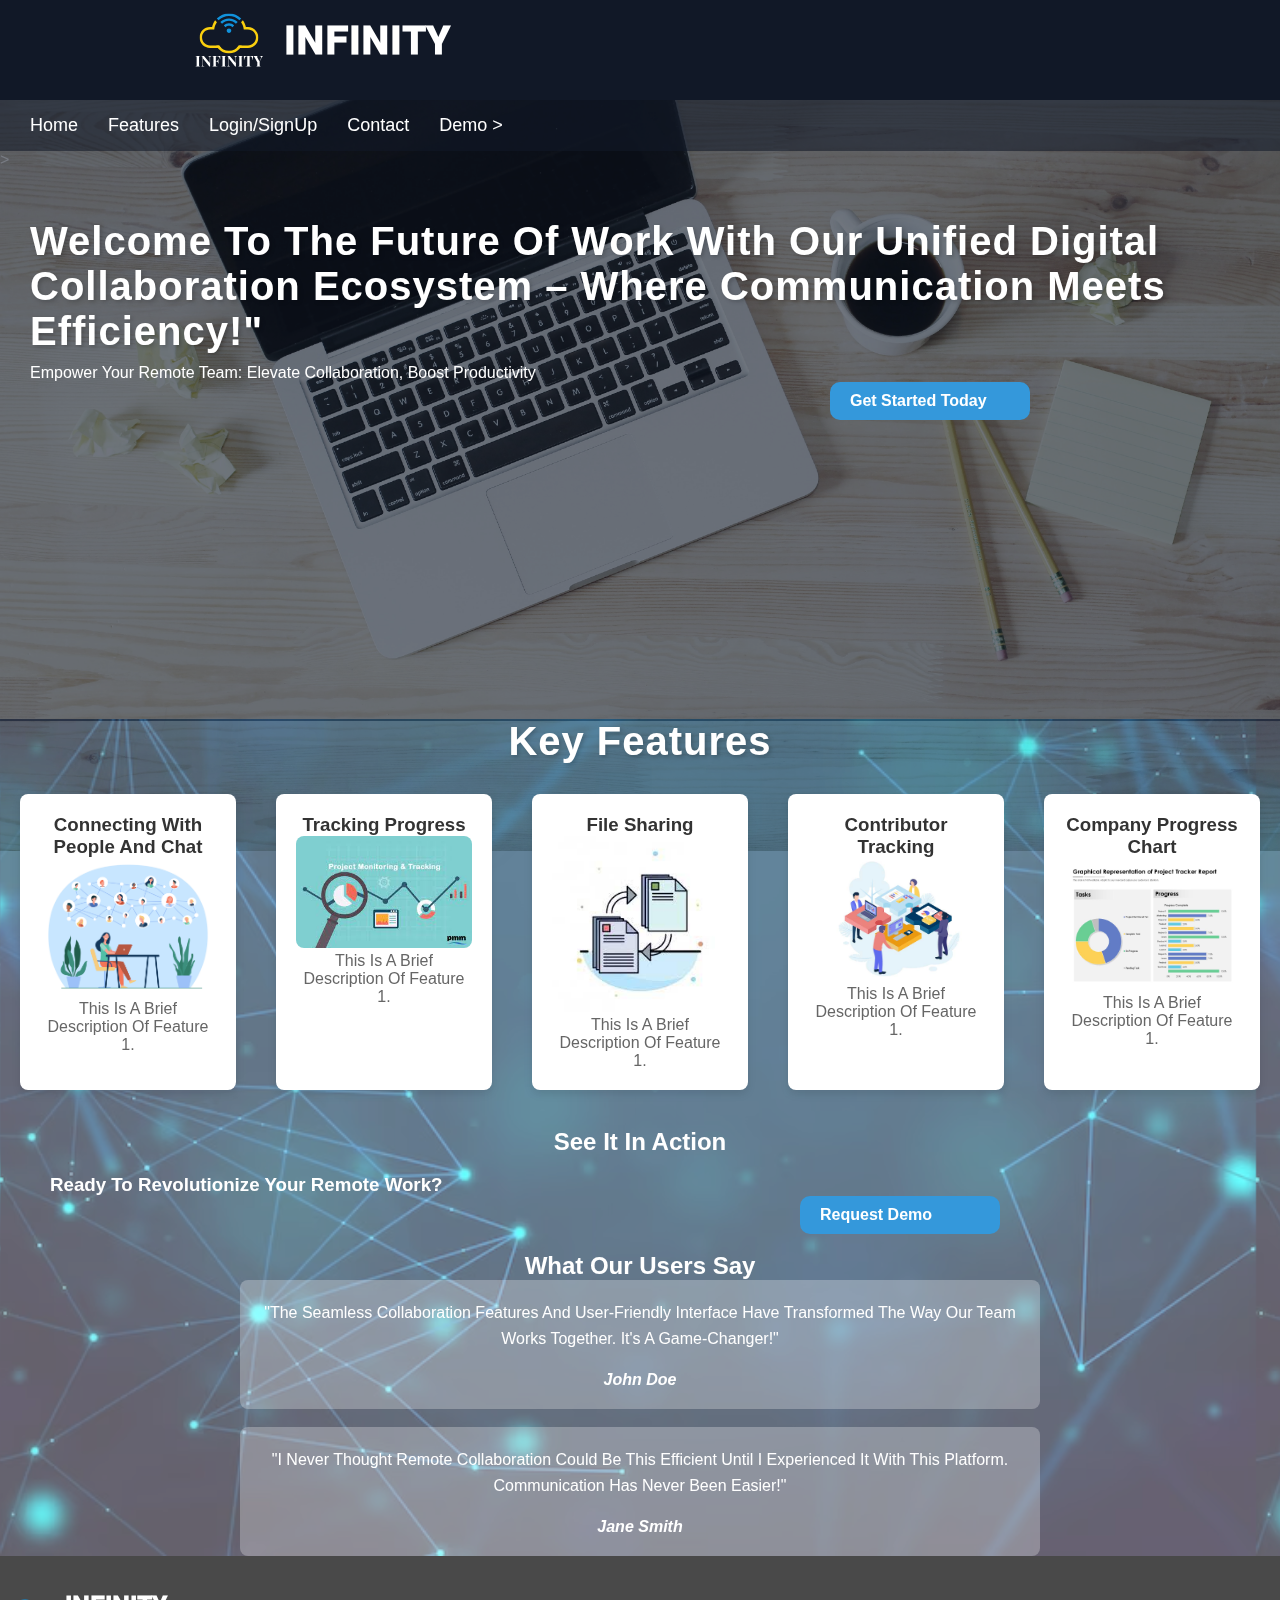
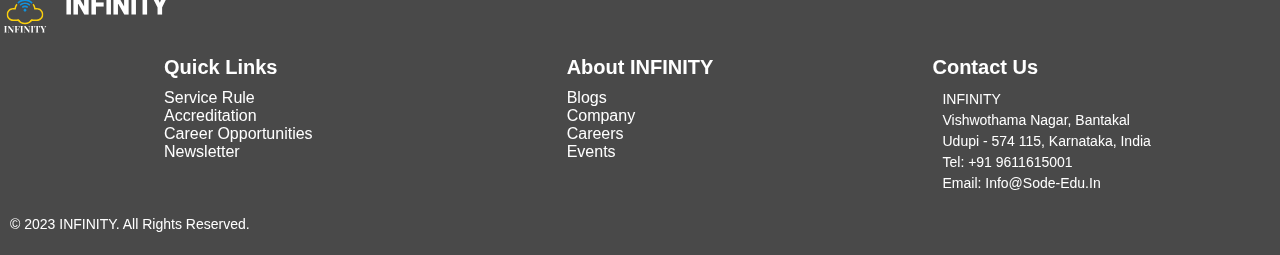
<file: index.html>
<!DOCTYPE html>
<html lang="en">

<head>
    <meta charset="UTF-8">
    <meta name="viewport" content="width=device-width, initial-scale=1.0">
    <title>Your Digital Collaboration Ecosystem</title>
    <link rel="stylesheet" href="stylemain.css" />
    
    <link rel="stylesheet" href="https://cdnjs.cloudflare.com/ajax/libs/font-awesome/6.4.2/css/all.min.css" integrity="sha512-z3gLpd7yknf1YoNbCzqRKc4qyor8gaKU1qmn+CShxbuBusANI9QpRohGBreCFkKxLhei6S9CQXFEbbKuqLg0DA==" crossorigin="anonymous" referrerpolicy="no-referrer" />
</head>

<body>

    <!-- Header Section -->
    <header>
        <div class="clgname">
            <img src="logo-transparent-svg.svg" height="100" id="logo">
            <div id="name">
              <div class="hero-content" style="margin-top:20px;font-size:25px">
          <h2>𝐈𝐍𝐅𝐈𝐍𝐈𝐓𝐘</h2> 
              </div>
        </div>
        </div>
       
        <div class="first" style="align-content:right">
            <nav id="first-bar">
                <ul>
                    <li><a href=""><i class="fa-brands fa-instagram"></i></a></li>
                    <li><a href="mailto:info@sode-edu.in" target="_blank"><i class="fa fa-envelope"></i></a></li>
                    <li><a href="https://www.facebook.com/officialsmvitm" ><i class="fa-brands fa-facebook"></i></a></i></li>
                    <li><a href="https://twitter.com/SmvitM" target="_blank"><i class="fa-brands fa-twitter"></i></i></a></li>
                </ul>
            </nav>
        </div>
        
        
    </header>
    <section class="collegename">
        
      <nav id="pages">
        <ul>
            <li><a href="./home.html">Home</a></li>
            <li><a href="">Features</a></li>
           <li><a href="login.html">Login/SignUp</a></li>
            <li><a href="#contact">Contact</a></li>
            <li><a href="#demo">Demo ></a></li>
        </ul>
    </nav>
        
       
       </section>

    <!-- Hero Section -->
    <section id="about-section">
        <div id="video"></div>
        <div class="background-container"></div>> 
        <div id="About">
            <h1>Welcome to the Future of Work with Our Unified Digital Collaboration Ecosystem – Where Communication Meets Efficiency!"</h1>
            <p>Empower Your Remote Team: Elevate Collaboration, Boost Productivity</p>
            <a href="#cta" class="rounded-button">Get Started Today</a>
        </div>
    </section>
    

    
<section  id="feature">
    
    <center><h1>Key Features</h1></center>
    <div id="features">
        <div class="card">
            <h3>Connecting with People and Chat  </h3>
            <img src="chat.jpg">
            <p>This is a brief description of feature 1.</p>
          </div>
          <div class="card">
            <h3>Tracking Progress</h3>
            <img src="track1.jpeg">
            <p>This is a brief description of feature 1.</p>
          </div>
          <div class="card">
            <h3>File Sharing</h3>
            <img src="file share.jpeg">
            <p>This is a brief description of feature 1.</p>
          </div>
          <div class="card">
            <h3>Contributor Tracking</h3>
            <img src="img5.jpg">
            <p>This is a brief description of feature 1.</p>
          </div>
          <div class="card">
            <h3>Company Progress Chart</h3>
            <img src="track.jpg">
            <p>This is a brief description of feature 1.</p>
          </div>
        </div>
        <br>
        <section id="demo">
           <center><h2>See It in Action</h2></center> 
        <br>
            <h3 style="margin-left:50px">Ready to Revolutionize Your Remote Work?</h3>
            <a href="#demo" class="rounded-button">Request Demo</a>
        
    </section>

 <br>
        <section>
            <center><h2>What Our Users Say</h2></center>
            <div class="swiper-container">
                <div class="swiper-wrapper">
                    <!-- Testimonial 1 -->
                    <div class="swiper-slide">
                        <p class="testimonial-text">"The seamless collaboration features and user-friendly interface have transformed the way our team works together. It's a game-changer!"</p>
                        <p class="testimonial-author">John Doe</p>
                    </div>
                    <br>
    
                    <!-- Testimonial 2 -->
                    <div class="swiper-slide">
                        <p class="testimonial-text">"I never thought remote collaboration could be this efficient until I experienced it with this platform. Communication has never been easier!"</p>
                        <p class="testimonial-author">Jane Smith</p>
                    </div>
    
                    <!-- Add more testimonials as needed -->
    
                </div>
                <!-- Add Pagination -->
                <div class="swiper-pagination"></div>
                <!-- Add Navigation -->
                <div class="swiper-button-next"></div>
                <div class="swiper-button-prev"></div>
            </div>
        </section>
   
</section>

<footer>
    <div style="width:50px;display:flex;margin-right:270px;">
        <img src="logo-transparent-svg.svg" height="100" id="logo" style="size: 10px;">
        <div>
          <div  style="font-size:16px;margin-top: 16px;">
      <h2>𝐈𝐍𝐅𝐈𝐍𝐈𝐓𝐘</h2> 
          </div>
    </div>
    </div>
    <div class="foot">
        
        <!-- Quick Links -->
        <div>
            <h4>Quick Links</h4>
            <ul>
                <li><a href="#">Service Rule</a></li>
                <li><a href="#">Accreditation</a></li>
                <li><a href="#">Career Opportunities</a></li>
                <li><a href="#">Newsletter</a></li>
            </ul>
        </div>

        <!-- Useful Info -->
        <div>
            <h4>About INFINITY</h4>
            <ul>
                <li><a href="">Blogs</a></li>
                <li><a href="">Company</a></li>
                <li><a href="">Careers</a></li>
                <li><a href="">Events</a></li>
               
                <!-- Add other list items -->
            </ul>
        </div>

        <!-- Contact Us -->
        <div>
            <h4>Contact Us</h4>
            <p class="text-sm">
                INFINITY<br>
                Vishwothama Nagar, Bantakal<br>
                Udupi - 574 115, Karnataka, India<br>
                Tel: +91 9611615001<br>
                Email: info@sode-edu.in
            </p>
            <!-- Add social media icons and search form -->
        </div>
    </div>

    <!-- Copyright and Powered By -->
    <div style="margin-top: 20px;">
        <div class="text-sm">
            © 2023 INFINITY. All Rights Reserved.
        </div>
    </div>
</footer>
<script>
    var swiper = new Swiper('.swiper-container', {
        slidesPerView: 1,
        spaceBetween: 30,
        navigation: {
            nextEl: '.swiper-button-next',
            prevEl: '.swiper-button-prev',
        },
        pagination: {
            el: '.swiper-pagination',
            clickable: true,
        },
    });
</script>

</body>

</html>
</file>
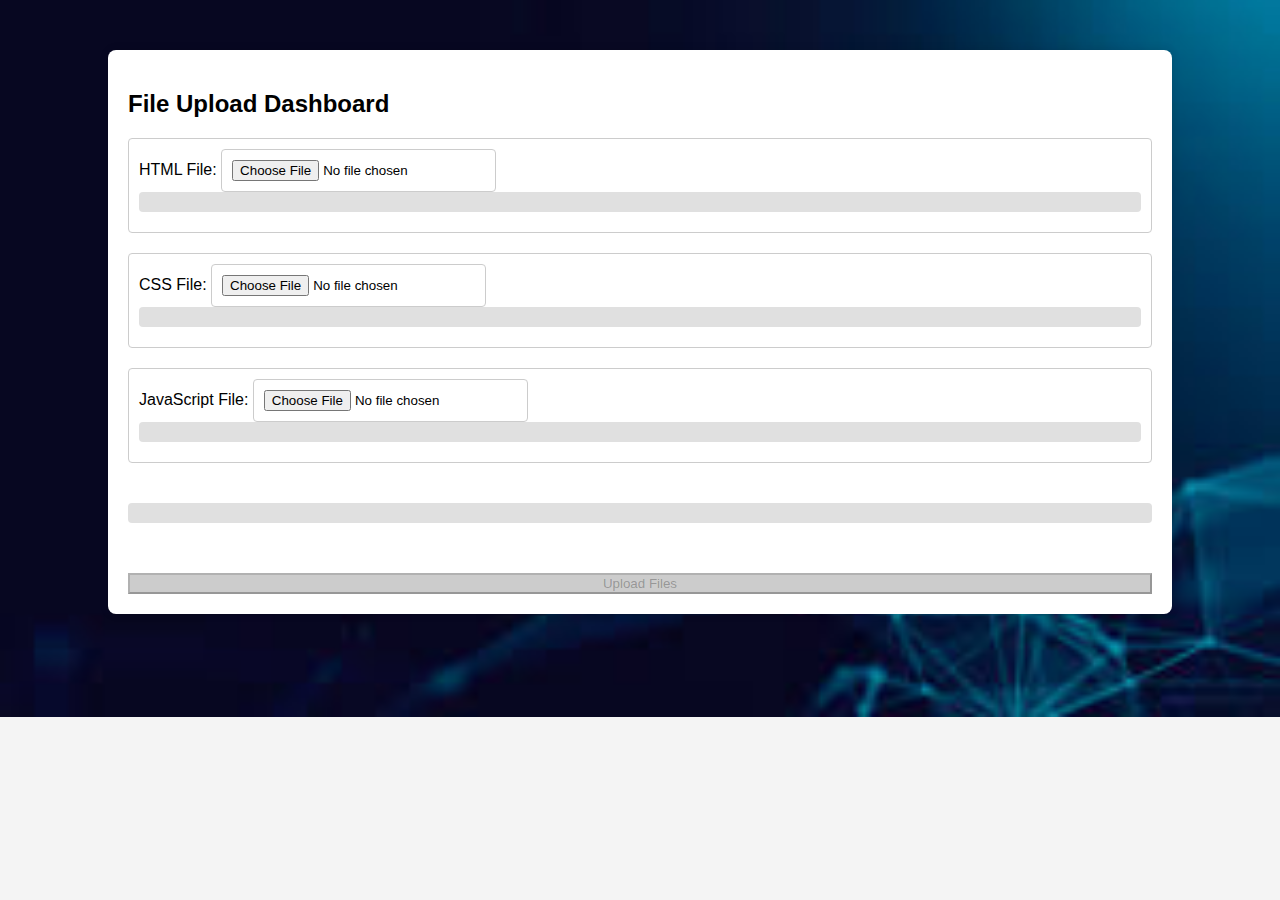
<file: dash.html>
<!DOCTYPE html>
<html lang="en">
<head>
  <meta charset="UTF-8">
  <meta name="viewport" content="width=device-width, initial-scale=1.0">
  <title>File Upload Dashboard</title>
  <style>
    /* ... (previous styles remain unchanged) */
body {
      font-family: Arial, sans-serif;
      margin: 0;
      padding: 0;
      background-color: #f4f4f4;
      background-image: url("imgbck.jpeg");
      background-size:cover; /* Adjust as needed */
    background-repeat: no-repeat;
   
    }

    #dashboard {
      width: 80%;
      margin: 50px auto;
      background-color: #fff;
      padding: 20px;
      border-radius: 8px;
      box-shadow: 0 0 10px rgba(0, 0, 0, 0.1);
    }

    #uploadForm {
      display: flex;
      flex-direction: column;
      gap: 20px;
    }

    .fileInput {
      padding: 10px;
      border: 1px solid #ccc;
      border-radius: 4px;
    }

    .progress-bar {
      height: 20px;
      background-color: #e0e0e0;
      border-radius: 4px;
      overflow: hidden;
      margin-bottom: 10px;
    }

    .progress {
      height: 100%;
      width: 0;
      background-color: #4caf50;
      border-radius: 4px;
      transition: width 0.3s;
    }

    #total-progress {
      height: 20px;
      background-color: #e0e0e0;
      border-radius: 4px;
      overflow: hidden;
      margin-top: 20px;
    }

    #total-progress .progress {
      height: 100%;
      width: 0;
      background-color: #4caf50;
      border-radius: 4px;
      transition: width 0.3s;
    }

    #complete-message {
      margin-top: 10px;
      text-align: center;
      font-weight: bold;
      color: #4caf50;
    }
    .progress-bar.error {
      background-color: #ff5252; /* Red color for error */
    }

    button:disabled {
      background-color: #cccccc;
      cursor: not-allowed;
    }

  </style>
</head>
<body>

  <div id="dashboard">
    <h2>File Upload Dashboard</h2>

    <form id="uploadForm">
      <div class="fileInput">
        <label for="htmlFile">HTML File:</label>
        <input type="file" id="htmlFile" class="fileInput" />
        <div class="progress-bar">
          <div class="progress" id="htmlProgress"></div>
        </div>
      </div>

      <div class="fileInput">
        <label for="cssFile">CSS File:</label>
        <input type="file" id="cssFile" class="fileInput" />
        <div class="progress-bar">
          <div class="progress" id="cssProgress"></div>
        </div>
      </div>

      <div class="fileInput">
        <label for="jsFile">JavaScript File:</label>
        <input type="file" id="jsFile" class="fileInput" />
        <div class="progress-bar">
          <div class="progress" id="jsProgress"></div>
        </div>
      </div>

      <div id="total-progress">
        <div class="progress" id="totalProgress"></div>
      </div>

      <div id="complete-message"></div>

      <button type="button" onclick="uploadFiles()" id="uploadButton" disabled>Upload Files</button>
    </form>
  </div>

  <script>
    function uploadFiles() {
      // Reset error styles
      resetErrorStyles();

      // Check if all files are selected
      const htmlFile = document.getElementById('htmlFile');
      const cssFile = document.getElementById('cssFile');
      const jsFile = document.getElementById('jsFile');

      if (!htmlFile.files.length || !cssFile.files.length || !jsFile.files.length) {
        handleUploadError();
        return;
      }

      // Logic to upload files and update progress bars
      // For demonstration purposes, I'm just setting progress bars to 100%
      document.getElementById('htmlProgress').style.width = '100%';
      document.getElementById('cssProgress').style.width = '100%';
      document.getElementById('jsProgress').style.width = '100%';
      document.getElementById('totalProgress').style.width = '100%';

      // Display completion message
      document.getElementById('complete-message').innerText = 'Upload completed!';
    }

    function handleUploadError() {
      // Handle case where not all files are selected
      document.getElementById('complete-message').innerText = 'Task not completed. Please select all files.';
      document.getElementById('htmlProgress').classList.add('error');
      document.getElementById('cssProgress').classList.add('error');
      document.getElementById('jsProgress').classList.add('error');
    }

    function resetErrorStyles() {
      // Reset error styles
      document.getElementById('htmlProgress').classList.remove('error');
      document.getElementById('cssProgress').classList.remove('error');
      document.getElementById('jsProgress').classList.remove('error');
      document.getElementById('complete-message').innerText = '';
    }

    // Enable the "Upload Files" button when all files are selected
    document.getElementById('htmlFile').addEventListener('change', enableUploadButton);
    document.getElementById('cssFile').addEventListener('change', enableUploadButton);
    document.getElementById('jsFile').addEventListener('change', enableUploadButton);

    function enableUploadButton() {
      const htmlFile = document.getElementById('htmlFile');
      const cssFile = document.getElementById('cssFile');
      const jsFile = document.getElementById('jsFile');
      const uploadButton = document.getElementById('uploadButton');

      if (htmlFile.files.length && cssFile.files.length && jsFile.files.length) {
        uploadButton.disabled = false;
      } else {
        uploadButton.disabled = true;
      }

      // Reset error styles when files are selected
      resetErrorStyles();
    }
  </script>

</body>
</html>
</file>
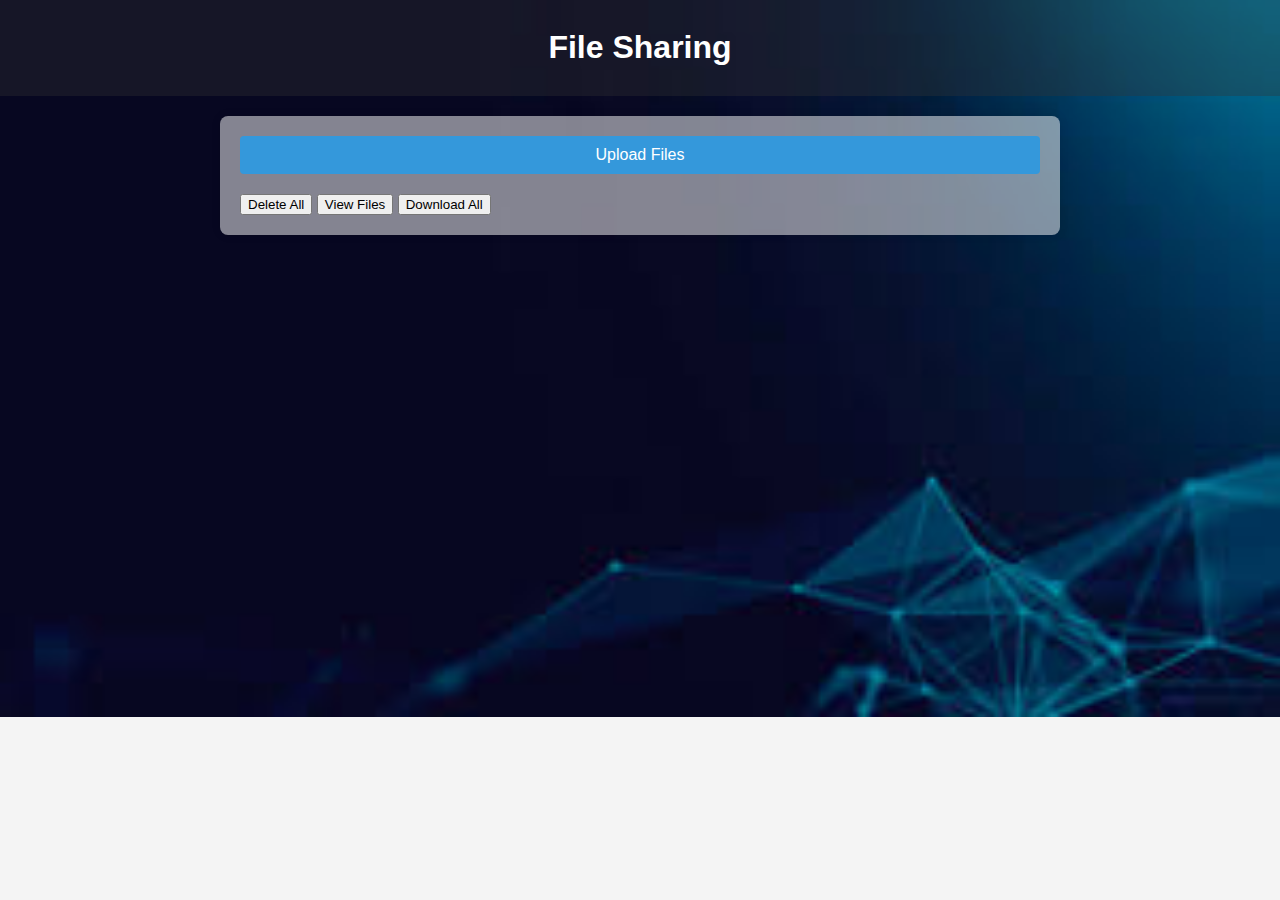
<file: file.html>
<!DOCTYPE html>
<html lang="en">
<head>
    <meta charset="UTF-8">
    <meta name="viewport" content="width=device-width, initial-scale=1.0">
    <title>File Sharing Dashboard</title>
    <style>
        body {
            font-family: Arial, sans-serif;
            margin: 0;
            padding: 0;
            background-color: #f4f4f4;
            background-image: url("imgbck.jpeg");
            background-size:cover; /* Adjust as needed */
    background-repeat: no-repeat;
    background-image: -moz-radial-gradient(1);
        }

        header {
            background-color: #33333358;
            color: #fff;
            padding: 8px;
            text-align: center;
        }

        main {
            max-width: 800px;
            margin: 20px auto;
            padding: 20px;
            background-color: #ffffff81;
            border-radius: 8px;
            box-shadow: 0 0 10px rgba(0, 0, 0, 0.1);
        }

        #fileInput {
            display: none;
        }

        label {
            display: block;
            background-color: #3498db;
            color: #fff;
            padding: 10px;
            text-align: center;
            border-radius: 4px;
            cursor: pointer;
        }

        #fileList {
            margin-top: 20px;
        }

        .file-item {
            margin-bottom: 10px;
            padding: 10px;
            background-color: #ecf0f1;
            border-radius: 4px;
            display: flex;
            justify-content: space-between;
            align-items: center;
        }

        .file-item span {
            flex: 1;
            margin-right: 10px;
        }

        .delete-btn {
            background-color: #e74c3c;
            color: #fff;
            padding: 5px 10px;
            border: none;
            border-radius: 4px;
            cursor: pointer;
        }
    </style>
</head>
<body>
    <header>
        <h1>File Sharing</h1>
    </header>
    <main>
        <input type="file" id="fileInput" multiple onchange="handleFiles(this.files)">
        <label for="fileInput">Upload Files</label>
        <div id="fileList"></div>
        <button onclick="deleteAllFiles()">Delete All</button>
        <button onclick="viewFiles()">View Files</button>
        <button onclick="downloadFiles()">Download All</button>
    </main>
    <script>
        // Function to handle file uploads
        function handleFiles(files) {
            const fileListContainer = document.getElementById('fileList');
            
            // Get existing files from local storage or initialize an empty array
            const existingFiles = JSON.parse(localStorage.getItem('uploadedFiles')) || [];

            for (const file of files) {
                const fileId = Date.now(); // Generate a unique ID for each file

                // Store file information in local storage
                existingFiles.push({ id: fileId, name: file.name });
                localStorage.setItem('uploadedFiles', JSON.stringify(existingFiles));

                // Create HTML elements for the file
                const fileItem = document.createElement('div');
                fileItem.classList.add('file-item');

                const fileName = document.createElement('span');
                fileName.textContent = file.name;

                const deleteBtn = document.createElement('button');
                deleteBtn.textContent = 'Delete';
                deleteBtn.classList.add('delete-btn');
                deleteBtn.addEventListener('click', () => {
                    // Remove the file from local storage
                    const updatedFiles = existingFiles.filter(f => f.id !== fileId);
                    localStorage.setItem('uploadedFiles', JSON.stringify(updatedFiles));

                    // Remove the file item from the UI
                    fileListContainer.removeChild(fileItem);
                });

                fileItem.appendChild(fileName);
                fileItem.appendChild(deleteBtn);
                fileListContainer.appendChild(fileItem);
            }
        }

        // Function to load existing files from local storage on page load
        function loadExistingFiles() {
            const fileListContainer = document.getElementById('fileList');
            const existingFiles = JSON.parse(localStorage.getItem('uploadedFiles')) || [];

            for (const file of existingFiles) {
                const fileItem = document.createElement('div');
                fileItem.classList.add('file-item');

                const fileName = document.createElement('span');
                fileName.textContent = file.name;

                const deleteBtn = document.createElement('button');
                deleteBtn.textContent = 'Delete';
                deleteBtn.classList.add('delete-btn');
                deleteBtn.addEventListener('click', () => {
                    const updatedFiles = existingFiles.filter(f => f.id !== file.id);
                    localStorage.setItem('uploadedFiles', JSON.stringify(updatedFiles));
                    fileListContainer.removeChild(fileItem);
                });

                fileItem.appendChild(fileName);
                fileItem.appendChild(deleteBtn);
                fileListContainer.appendChild(fileItem);
            }
        }

        // Load existing files on page load
        window.addEventListener('load', loadExistingFiles);

        // Function to delete all files
        function deleteAllFiles() {
            localStorage.removeItem('uploadedFiles');
            const fileListContainer = document.getElementById('fileList');
            fileListContainer.innerHTML = ''; // Clear the file list
        }

        // Function to view files (open in new window/tab)
        function viewFiles() {
            const existingFiles = JSON.parse(localStorage.getItem('uploadedFiles')) || [];

            for (const file of existingFiles) {
                // Open each file in a new window/tab (assuming it's an image for simplicity)
                window.open(`path/to/your/server/${file.name}`, '_blank');
            }
        }

        // Function to download all files
        function downloadFiles() {
            const existingFiles = JSON.parse(localStorage.getItem('uploadedFiles')) || [];

            for (const file of existingFiles) {
                // Generate download links for each file
                const downloadLink = document.createElement('a');
                downloadLink.href = `D:\coference\CNT${file.name}`;
                downloadLink.download = file.name;
                downloadLink.click();
            }
        }
    </script>
</body>

</html>
</file>
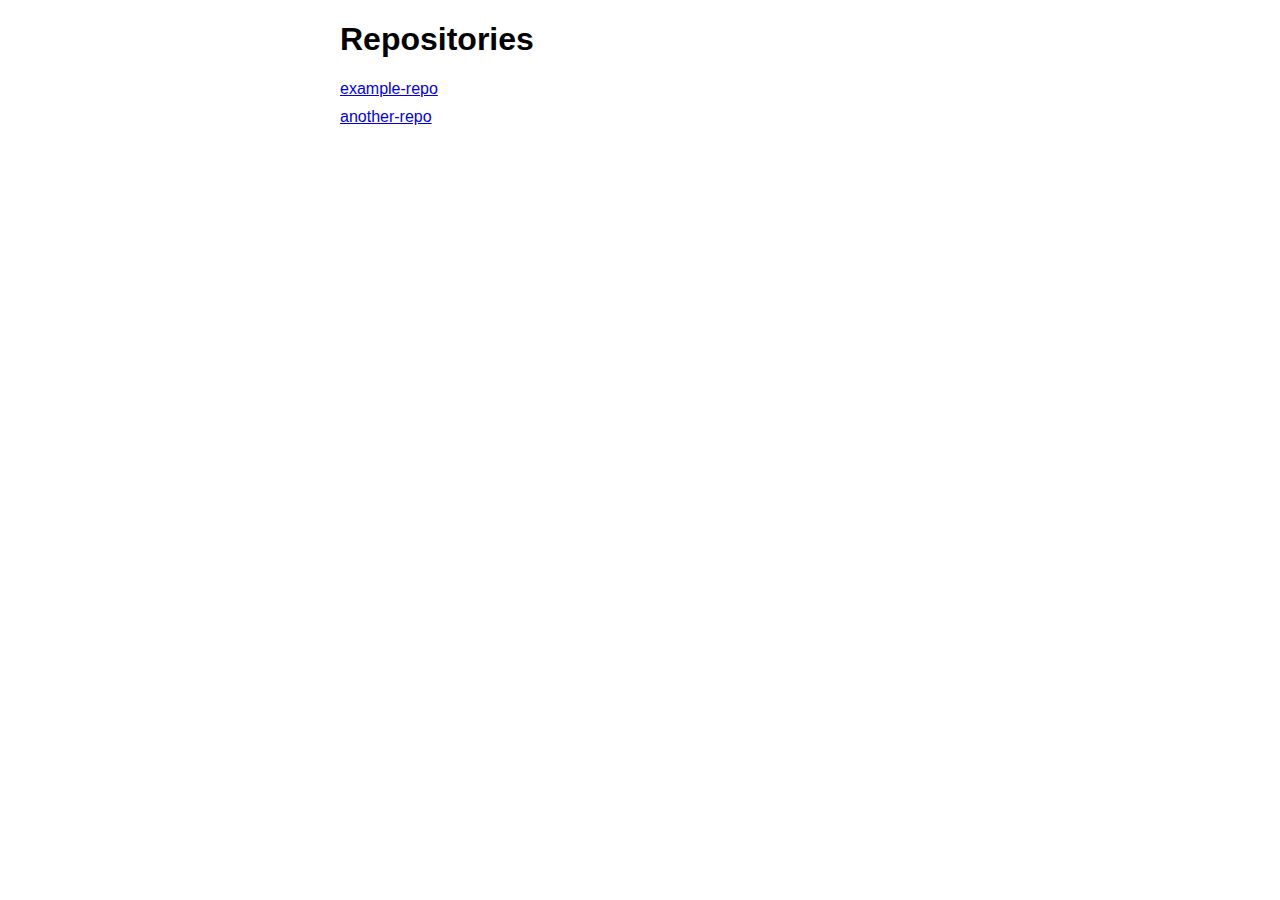
<file: git.html>
<!-- index.html -->
<!DOCTYPE html>
<html lang="en">
<head>
    <meta charset="UTF-8">
    <meta name="viewport" content="width=device-width, initial-scale=1.0">
    
    <title>GitHub-like Dashboard</title>
    <style>
        /* styles.css */
body {
    font-family: Arial, sans-serif;
}

#app {
    max-width: 600px;
    margin: 0 auto;
}

ul {
    list-style-type: none;
    padding: 0;
}

li {
    margin-bottom: 10px;
}

.modal {
    display: none;
    position: fixed;
    top: 0;
    left: 0;
    width: 100%;
    height: 100%;
    background-color: rgba(0, 0, 0, 0.5);
}

.modal-content {
    position: absolute;
    top: 50%;
    left: 50%;
    transform: translate(-50%, -50%);
    background-color: #fff;
    padding: 20px;
    text-align: center;
}

.close {
    position: absolute;
    top: 10px;
    right: 10px;
    font-size: 20px;
    cursor: pointer;
}

    </style>
</head>
<body>

<div id="app">
    <h1>Repositories</h1>
    <ul id="repository-list"></ul>
</div>

<div id="login-modal" class="modal">
    <div class="modal-content">
        <span class="close" onclick="closeModal()">&times;</span>
        <h2>Login</h2>
        <form onsubmit="login(event)">
            <label for="username">Username:</label>
            <input type="text" id="username" required>
            <label for="password">Password:</label>
            <input type="password" id="password" required>
            <button type="submit">Login</button>
        </form>
    </div>
</div>

<script >
    // scripts.js
const repositories = [
{ name: 'example-repo', files: ['file1.txt', 'file2.py'] },
{ name: 'another-repo', files: ['document.pdf'] },
];

function renderRepositories() {
const repositoryList = document.getElementById('repository-list');
repositoryList.innerHTML = '';

repositories.forEach(repo => {
    const listItem = document.createElement('li');
    listItem.innerHTML = `<a href="#" onclick="showRepository('${repo.name}')">${repo.name}</a>`;
    repositoryList.appendChild(listItem);
});
}

function showRepository(repoName) {
const repo = repositories.find(r => r.name === repoName);
if (repo) {
    alert(`Repository: ${repo.name}\nFiles: ${repo.files.join(', ')}`);
} else {
    alert('Repository not found');
}
}

function openLoginModal() {
const modal = document.getElementById('login-modal');
modal.style.display = 'block';
}

function closeModal() {
const modal = document.getElementById('login-modal');
modal.style.display = 'none';
}

function login(event) {
event.preventDefault();
const username = document.getElementById('username').value;
const password = document.getElementById('password').value;

// Mock authentication (Replace with a proper authentication system)
if (username === 'user' && password === 'password') {
    closeModal();
} else {
    alert('Invalid credentials');
}
}

document.addEventListener('DOMContentLoaded', renderRepositories);

</script>
</body>
</html>
</file>
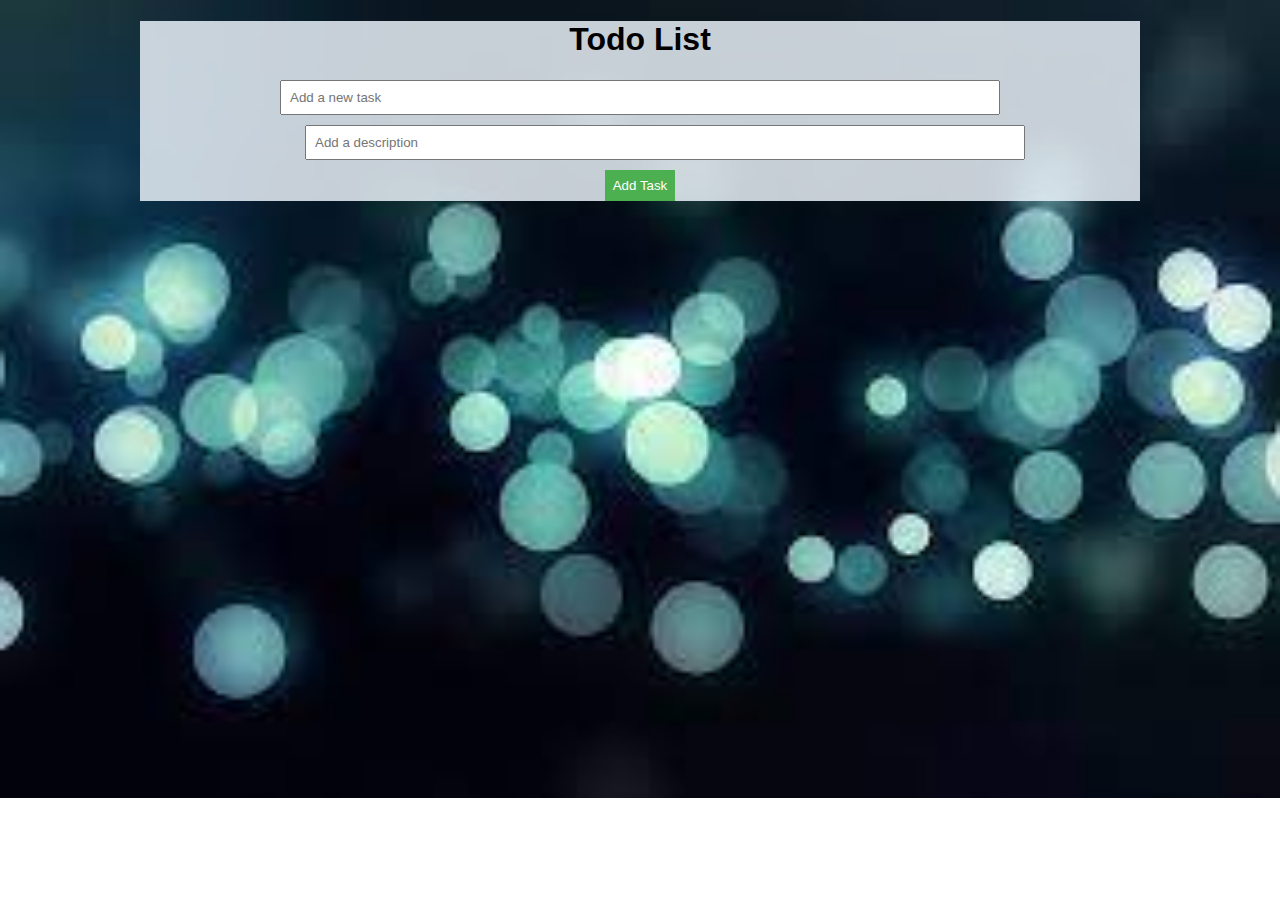
<file: todo.html>
<!DOCTYPE html>
<html lang="en">
<head>
    <meta charset="UTF-8">
    <meta name="viewport" content="width=device-width, initial-scale=1.0">
    <title>Todo List</title>
   <style>
    body {
        font-family: Arial, sans-serif;
        text-align: center;
        margin: 20px;
        background-image: url("todo.jpeg");
        background-size:cover; /* Adjust as needed */
    background-repeat: no-repeat;
   
    }
    
    .todo-container {
        max-width: 400px;
        margin: 0 auto;
    }
    
    input {
        width: 70%;
        padding: 8px;
        margin-bottom: 10px;
    }
    
    button {
        padding: 8px;
        background-color: #4CAF50;
        color: white;
        border: none;
        cursor: pointer;
    }
    
    button:hover {
        background-color: #45a049;
    }
    
    ul {
        list-style-type: none;
        padding: 0;
    }
    
    li {
        margin-bottom: 8px;
        display: flex;
        justify-content: space-between;
        align-items: center;
        margin-left: 20px;
        margin-right: 20px;
        
    }
    
    .delete-button {
        background-color: #f44336;
        color: white;
        border: none;
        padding: 5px;
        cursor: pointer;
    }
    
    .delete-button:hover {
        background-color: #d32f2f;
    }
    .todo-container{
        max-width: 1000px;
        max-height: 1000px;
        background-color: rgba(240, 248, 255, 0.825);
    }
    .list{
        margin-bottom: 40px;
    }
   </style>
</head>
<body>
    <div class="todo-container">
    <div id="list">
        <h1>Todo List</h1>
        <form method="post" action="connect.php">
        <input type="text" id="taskInput" placeholder="Add a new task">
        <input type="text" id="descriptionInput" placeholder="Add a description" style="margin-left:50px;">
    </form>
        <button onclick="addTask()">Add Task</button>
        <ul id="taskList"></ul>
    </div>
</div>
    <script>
        document.addEventListener('DOMContentLoaded', loadTasks);

        function addTask() {
            const taskInput = document.getElementById('taskInput');
            const descriptionInput = document.getElementById('descriptionInput');
            const taskList = document.getElementById('taskList');
        
            const taskText = taskInput.value.trim();
            const taskDescription = descriptionInput.value.trim();
        
            if (taskText !== '') {
                const li = document.createElement('li');
                li.innerHTML = `
                    <span>${taskText}</span>
                    <span class="description">${taskDescription}</span>
                    <button class="delete-button" onclick="deleteTask(this)">Delete</button>
                `;
                taskList.appendChild(li);
                saveTaskToLocalStorage(taskText, taskDescription);
                taskInput.value = '';
                descriptionInput.value = '';
            } else {
                alert('Please enter a task.');
            }
        }
        
        function deleteTask(button) {
            const li = button.parentNode;
            const taskList = li.parentNode;
            taskList.removeChild(li);
            removeTaskFromLocalStorage(li.firstChild.textContent);
        }
        
        function saveTaskToLocalStorage(taskText, taskDescription) {
            let tasks = JSON.parse(localStorage.getItem('tasks')) || [];
            tasks.push({ text: taskText, description: taskDescription });
            localStorage.setItem('tasks', JSON.stringify(tasks));
        }
        
        function removeTaskFromLocalStorage(taskText) {
            let tasks = JSON.parse(localStorage.getItem('tasks')) || [];
            tasks = tasks.filter(task => task.text !== taskText);
            localStorage.setItem('tasks', JSON.stringify(tasks));
        }
        
        function loadTasks() {
            let tasks = JSON.parse(localStorage.getItem('tasks')) || [];
            const taskList = document.getElementById('taskList');
        
            tasks.forEach(task => {
                const li = document.createElement('li');
                li.innerHTML = `
                    <span>${task.text}</span>
                    <span class="description">${task.description}</span>
                    <button class="delete-button" onclick="deleteTask(this)">Delete</button>
                `;
                taskList.appendChild(li);
            });
        }
        function deleteTask(button) {
            const li = button.parentNode;
            const taskList = li.parentNode;
            const taskText = li.querySelector('span').textContent;
            
            taskList.removeChild(li);
            removeTaskFromLocalStorage(taskText);
        }
        
    </script>
</body>
</html>
</file>
<file: stylemain.css>
*{
    margin: 0; padding:0;
    box-sizing:border-box;
    font-family: Arial, Helvetica, sans-serif;
    text-transform: capitalize;
    transition:all .2s cubic-bezier(.34,1.12,.68.1.31);
}
.main{
    margin: 0;
}
body {
    background-color: white;
    color: #fff;
    font-family: 'Arial', sans-serif;
    position: relative;
    background-image: url("mainimg2.jpg");
    background-size:contain; /* Adjust as needed */
    background-repeat: no-repeat;
    background-image: -moz-radial-gradient(1);      
}

header {
    background-color:  #111827;
    height: 100px;
    display: flex;
    justify-content:right;
   
}
.collegename{
    padding:15px;
    background-color:  #111827d0 ;
    z-index: 2;
    align-items: center;
   
    
}
#name{
  color:white;
}
.clgname{
    margin-right: 700px;
    display: flex;
    justify-content: left;
    
}

#logo {
    width: 80px;
    height: 80px;
    margin-right: 15px;
}

nav ul {
    list-style-type: none;
    display: flex;
}
a:hover {
  -webkit-text-fill-color: #fff;
  -webkit-text-stroke-width: 1px;
  -webkit-text-stroke-color: #191414;
}

nav a {
    text-decoration: none;
    color: #fff;
    margin: 0 15px;
    font-size: 18px;
}

main {
    padding: 20px;
}
footer {
    background-color: #222;
    padding: 15px;
    
    justify-content: space-between;  
}
.foot{
  display: flex;
  justify-items: center;
  justify-content: center;
}
#first-bar{
    position:relative    
}
.first{
    align-items: center;
    margin-right: 10px;
    margin-top: 5px;
}
#video{
    height:605px;
    width: 100%;
   background-color: transparent;
    position: absolute;
    display: flex;
    z-index: 1;   
}
#video:before{
    content:'';
    height:570px;
    width: 100%;
   background-color: #11182792;
    position: absolute;
    display: flex;
    z-index: 1; 
}
video{
    height:4;
    width: 100%;
    position: absolute;
    display: flex;
    z-index: -1;   
}
#nav-bar-back{
    background-color:  rgba(84, 6, 23, 0.638);
    height: 50px;
    width: 100%;
    display: flex;
    justify-content: space-between;
    align-items: center;
    position: absolute;
    
    color:#fff;
    z-index: 2;
}
#nav-bar-back:before{
    background-color:  transparent;
    height: 50px;
    width: 100%;
    display: flex;
    justify-content: space-between;
    align-items: center;
    z-index: 2; 
}
.nav-bar{
    background-color:  transparent;
    height: 50px;
    width: 100%;
    display: flex;
    justify-content: space-between;
    align-items: center;
    color:#fff;
    position: absolute;
    z-index: 2;
    font-weight: bold; 
}

#headings{
    align-items: center;
}
.logo{
    display: flex;
    margin-top: 5px;
}
#navigation{
    align-items: left;
    margin-right: 750px;
    margin-left: 0;
    justify-content: space-between;
   display: flex;
}
#About{
    justify-content: center;
    margin-left: 30px;
    height:550px;
    width: 100%;
    position:absolute;
    margin-top: 50px;
    z-index: 2;
  
}
.background-container {
  position: fixed;
  top: 0;
  left: 0;
  width: 100%;
  height: 100%;
  z-index: -1;
  animation: changeBackground 15s infinite; /* Adjust the duration as needed */
  background-size: cover; /* Ensure the background covers the container */
}


@keyframes changeBackground {
  0% {
      background-image: url('img4.jpeg');
  }
  20% {
    background-image: url('img3.jpeg');
  }
  40% {
      background-image: url('mainimg1.jpg');
  }
  60%{
    background-image: url('mainimg2.jpg');
  }
  80% {
    background-image: url('img4.jpg');
   
      /* Loop back to the first image */
  }
  100%{
    background-image: url('img4.jpeg');
  }

  }

#about{
    font-size: 100;
}
section{
    position: relative;
}
.videosection {
    position: relative;
}
.EVENTS{
    position: relative;
    margin-top: 700px;
    text-align: center;
}
#welcome{
    margin-left: 30px;
    text-align: left;
    font-style: italic;    
}
h1 {
    font-family: 'Segoe UI', Tahoma, Geneva, Verdana, sans-serif;
    font-size: 2.5em;
    color: white; /* Blue color */
    text-shadow: 2px 2px 4px rgba(0, 0, 0, 0.2); /* Text shadow */
    letter-spacing: 1px;
    margin-bottom: 10px;
}
.event-card {
    max-width: 300px;
    margin: 20px;
    padding: 16px;
    border: 1px solid #ccc;
    border-radius: 8px;
    box-shadow: 0 4px 8px rgba(0, 0, 0, 0.1);   
}
.event-card img {
    width: 100%;
    border-radius: 8px;
    margin-bottom: 12px;
}
.event-card h3 {
    margin-bottom: 8px; 
}
#eventcards{display: flex;
}
.about-section{
    font-size: 1.2rem;
    margin-right: 5px;
    
    
    max-width: 1000px;
}
.gallery {
    display: flex;
    flex-wrap: wrap;
    justify-content: space-around;
    padding: 20px;
  }
  figure {
    margin: 10px;
    text-align: center;
  }
  img {
    max-width: 100%;
    height: auto;
    border-radius: 8px;
    cursor: pointer;
    transition: transform 0.3s ease-in-out;
  }
  figcaption {
    margin-top: 10px;
  }
  @import url("https://fonts.googleapis.com/css2?family=Poppins:wght@200;300;400;500;600;700&display=swap");
.slider-container {
  max-width: 1120px;
  width: 100%;
  padding: 40px 0;
}
.slider-content {
    margin: 0 40px;
    overflow: hidden;
    border-radius: 25px;
  }
  
  .card {
   
    background-color:rgba(31, 7, 83, 0.501);
    
  }
  
  .image-content,
  .card-content {
    display: flex;
    flex-direction: column;
    align-items: center;
    padding: 10px 14px;
    position: absolute;
  }
  
  .image-content {
    position: relative;
    row-gap: 5px;
    padding: 25px 0;
    display: flex;
  }
  
  .overlay {
    position: absolute;
    height: 100%;
    width: 100%;
    background-color:rgba(21, 11, 34, 0.392);
    
    top: 0;
    left: 0;
  }
  
  .card-image {
    position: relative;
    height: 150px;
    width: 150px;
    background-color:rgba(31, 7, 83, 0.501);
    border-radius: 50%;
    padding: 3px;
    margin-left: 600px;
  }
  .card-image img {
    height: 100%;
    width: 100%;
    border-radius: 50%;
    object-fit: cover;
    border: 4px solid rgba(21, 11, 34, 0.392);
  }
  .name {
    font-size: 18px;
    font-weight: 600;
    color:white;
  }
  .description {
    font-size: 14px;
    font-weight: 400;
    color: white;
    text-align: center;
  }
  .swiper-navBtn {
    color:rgba(21, 11, 34, 0.392);
    transition: all 0.3s ease;
  }
  .swiper-navBtn:hover {
    color: rgba(46, 2, 11, 0.746);
  }
  .swiper-navBtn::before,
  .swiper-navBtn::after {
    font-size: 35px;
  }
  .swiper-button-next {
    right: 0;
  }
  .swiper-button-prev {
    left: 0;
  }
  .swiper-pagination-bullet {
    background-color: rgba(21, 11, 34, 0.392);
    opacity: 1;
  }
  .swiper-pagination-bullet-active {
    background-color:rgba(21, 11, 34, 0.392);
  }
  @media (max-width: 768px) {
    .slider-content {
      margin: 0 10px;
    }
    .swiper-navBtn {
      display: none;
    }
  }
  .schedule{
    margin-top: 610px;
  }
  .sched{
    align-items: center;
  }
  .grid-container {
    display: grid;
    grid-template-columns: repeat(auto-fill, minmax(300px, 1fr));
    gap: 20px;
}
.course-card {
    background-color:rgba(31, 7, 83, 0.501);
    border-radius: 10px;
    box-shadow: 0 4px 6px rgba(0, 0, 0, 0.1);
    transition: transform 0.2s ease, box-shadow 0.2s ease;
    overflow: hidden;
    position: relative;
}
.course-card:hover {
    transform: translateY(-4px);
    box-shadow: 0 6px 12px rgba(0, 0, 0, 0.2);
}
.course-image {
    width: 100%;
    height: 300px;
    padding: 32px;
    background-image: url('{{ course.course_photo.url }}'); /* Use the course photo URL dynamically */
    background-size: cover; /* Make the image fill the container */
    background-position: center;
    border-top-left-radius: 10px;
    border-top-right-radius: 10px;
}
.course-details {
    padding: 1.5rem;
}
.course-title {
    font-size: 1.5rem;
    font-weight: 600;
    margin-bottom: 1rem;
}
.course-description {
    color: #777;
    margin-bottom: 1rem;
}
.course-price {
    font-size: 1.25rem;
    font-weight: 600;
    color: #00b359;
}
.purchase-button {
    background-color: #3498db;
    color: #fff;
    border: none;
    padding: 10px 20px;
    border-radius: 5px;
    cursor: pointer;
    transition: background-color 0.3s;
}
.purchase-button:hover {
    background-color: #2980b9;
}
.modal-overlay {
    display: none;
    position: fixed;
    top: 0;
    left: 0;
    width: 350px;
    height: 350px;
    background: rgba(0, 0, 0, 0.5);
    justify-content: center;
    align-items: center;
    margin-left: 500px;
}
.modal-content {
    background: #fff;
    padding: 20px;
    width: 300px;
    height: 300px;
    border-radius: 8px;
    box-shadow: 0 0 10px rgba(0, 0, 0, 0.2);
    color: black;
}
.close-button {
    cursor: pointer;
    position: absolute;
    top: 10px;
    right: 10px;
    font-size: 18px;
    color: white;
}
.event{
    text-align: center;
    font-size: 50px;
    color: #fff;
    font-weight: bolder;
}
.rounded-button {
    padding: 10px 20px;
    border-radius: 10px;
    background-color: #3498db; 
    color: #ffffff; 
    text-decoration: none;
    display: inline-block;
    font-size: 16px;
    cursor: pointer;
    border: none;
    width: 200px;
    margin-left: 800px;
    font-weight: bold;
}
#h1{
    text-align: center;
    font-size: 25px;
}

.card {
  width: 300px;
  margin: 20px;
  padding: 20px;
  background-color: #fff;
  border-radius: 8px;
  box-shadow: 0 4px 8px rgba(0, 0, 0, 0.1);
  text-align: center;
}

.card h3 {
  color: #333;
}

.card p {
  color: #666;
}
#features{
  
  display: flex;
  /* Replace 'your-background-image.jpg' with the path to your background image */
  background-size: cover;
  background-position: center;

}
#feature{
  margin-top: 550px;
  background-image: url('cardback.png');
  background-size: contain;
 z-index: 2;
}
footer {
  background-color: #333333e4;
  color: white;
  padding: 20px 0;

}

.foot {
  display: grid;
  grid-template-columns: repeat(3, 1fr);
  gap: 5px;
  max-width: 1200px;
  margin: 0 auto;
}

.foot h4 {
  font-size: 20px;
  font-weight: bold;
  color: white;
  margin-bottom: 10px;
}

.foot ul {
  list-style: none;
  padding: 0;
  margin: 0;
}

.foot a {
  text-decoration: none;
  color: white;
}

.foot a:hover {
  color: #ffc107; /* yellow */
}

.text-sm {
  font-size: 14px;
  line-height: 1.5;
  margin-left: 10px;
}




.swiper-container {
  max-width: 800px;
  margin: 0 auto;
  display: block;
}

.swiper-slide {
  text-align: center;
  padding: 20px;
  background-color: #ffffff45;
  border-radius: 8px;
  box-shadow: 10 0 10px rgba(0, 0, 0, 0.1);
}

.testimonial-text {
  font-size: 16px;
  line-height: 1.6;
  margin-bottom: 20px;
}

.testimonial-author {
  font-style: italic;
  font-weight: bold;
}
</file>
